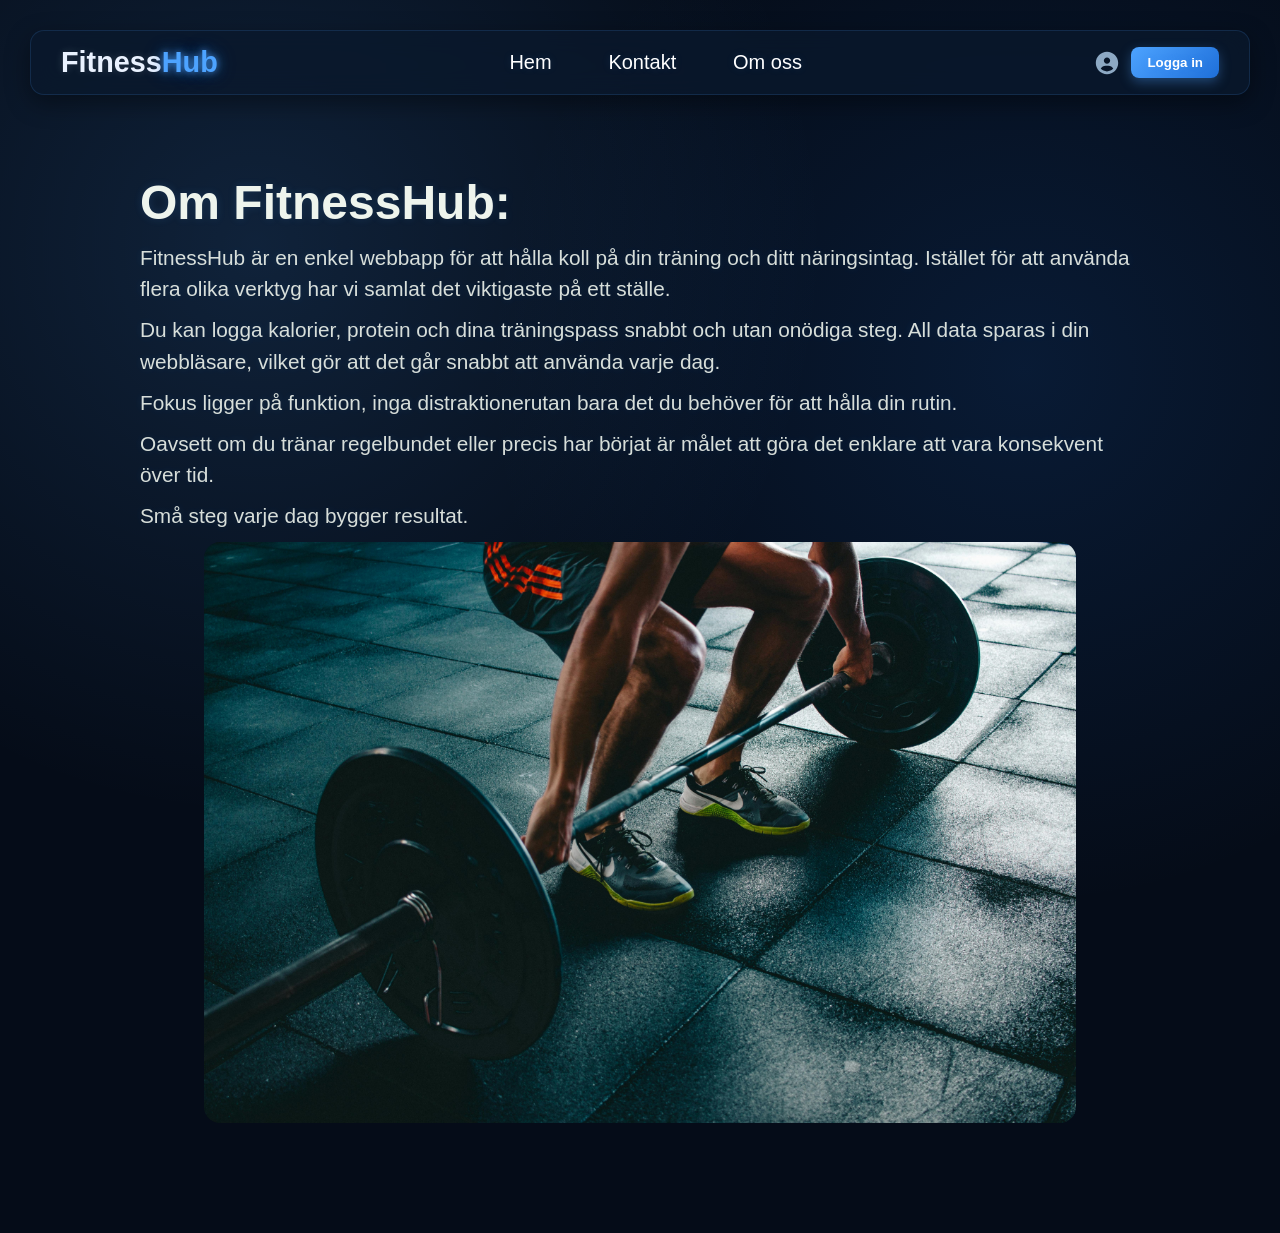
<file: AboutUs.html>
<!DOCTYPE html>
<html lang="sv">
<head>
    <meta charset="UTF-8">
    <meta name="viewport" content="width=device-width, initial-scale=1.0">
    <meta name="description" content="Track your daily workouts and macronutrient intakes with this simple fitness website. Set goals and view your progress over time. Spåra dina dagliga träningspass och näringsintag med denna simpla fitnesswebbsida. Sätt dina mål och granska din utveckling över tid">
    <title>Om oss - FitnessHub</title>
    <link rel="stylesheet" href="style.css">
</head>
<body>

<header class="fh-navbar">
    <div class="fh-navbar__left">
        <a href="Index.html" class="fh-navbar__title">
            Fitness<span class="fh-highlight">Hub</span>
        </a>
    </div>

    <nav class="fh-navbar__menu" id="fhNavMenu">
        <a href="Index.html" class="fh-navbar__link">Hem</a>
        <a href="contact.html" class="fh-navbar__link">Kontakt</a>
        <a href="AboutUs.html" class="fh-navbar__link">Om oss</a>
    </nav>

    <div class="fh-navbar__right">
        <svg xmlns="http://www.w3.org/2000/svg" viewBox="0 0 640 640"><!--!Font Awesome Free v7.2.0 by @fontawesome - https://fontawesome.com License - https://fontawesome.com/license/free Copyright 2026 Fonticons, Inc.--><path d="M463 448.2C440.9 409.8 399.4 384 352 384L288 384C240.6 384 199.1 409.8 177 448.2C212.2 487.4 263.2 512 320 512C376.8 512 427.8 487.3 463 448.2zM64 320C64 178.6 178.6 64 320 64C461.4 64 576 178.6 576 320C576 461.4 461.4 576 320 576C178.6 576 64 461.4 64 320zM320 336C359.8 336 392 303.8 392 264C392 224.2 359.8 192 320 192C280.2 192 248 224.2 248 264C248 303.8 280.2 336 320 336z"/></svg>        <button class="fh-navbar__login-btn">Logga in</button>
    </div>

    <div class="fh-navbar__hamburger" id="fhHamburger">
        <svg xmlns="http://www.w3.org/2000/svg" viewBox="0 0 640 640">
            <path d="M64 160C64 142.3 78.3 128 96 128L480 128C497.7 128 512 142.3 512 160C512 177.7 497.7 192 480 192L96 192C78.3 192 64 177.7 64 160zM128 320C128 302.3 142.3 288 160 288L544 288C561.7 288 576 302.3 576 320C576 337.7 561.7 352 544 352L160 352C142.3 352 128 337.7 128 320zM512 480C512 497.7 497.7 512 480 512L96 512C78.3 512 64 497.7 64 480C64 462.3 78.3 448 96 448L480 448C497.7 448 512 462.3 512 480z"/>
        </svg>
    </div>
</header>

<main class="about-page">
    <section class="about-content">
        <h1>Om FitnessHub:</h1>

        <p>
            FitnessHub är en enkel webbapp för att hålla koll på din träning och ditt näringsintag.
            Istället för att använda flera olika verktyg har vi samlat det viktigaste på ett ställe.
        </p>

        <p>
            Du kan logga kalorier, protein och dina träningspass snabbt och utan onödiga steg.
            All data sparas i din webbläsare, vilket gör att det går snabbt att använda varje dag.
        </p>

        <p>
            Fokus ligger på funktion, inga distraktionerutan bara det du behöver
            för att hålla din rutin.
        </p>

        <p>
            Oavsett om du tränar regelbundet eller precis har börjat är målet att göra det enklare
            att vara konsekvent över tid.
        </p>

        <p>
            Små steg varje dag bygger resultat.
        </p>
    </section>

        <div class="about-image">
            <img src="pexels-victorfreitas-841130.jpg" id="easterEggImage"alt="Gym image">
        </div>
</main>

<div class="loginModal" id="loginModal">
    <div class="modalContent">
        <h2>Logga in</h2>

        <input type="text" id="loginUser" placeholder="Användarnamn" required minlength="3" pattern="[A-Za-zÅÄÖåäö\s]+">
        <input type="password" id="loginPass" placeholder="Lösenord" required minlength="6">

        <div class="modalButtons">
            <button id="loginCancel">Avbryt</button>
            <button id="loginSubmit">Logga in</button>
        </div>

        <p class="loginInfo">Inget konto? Skapas automatiskt vid första inloggningen.</p>
    </div>
</div>

<script src="index.js"></script>
</body>
</html>
</file>
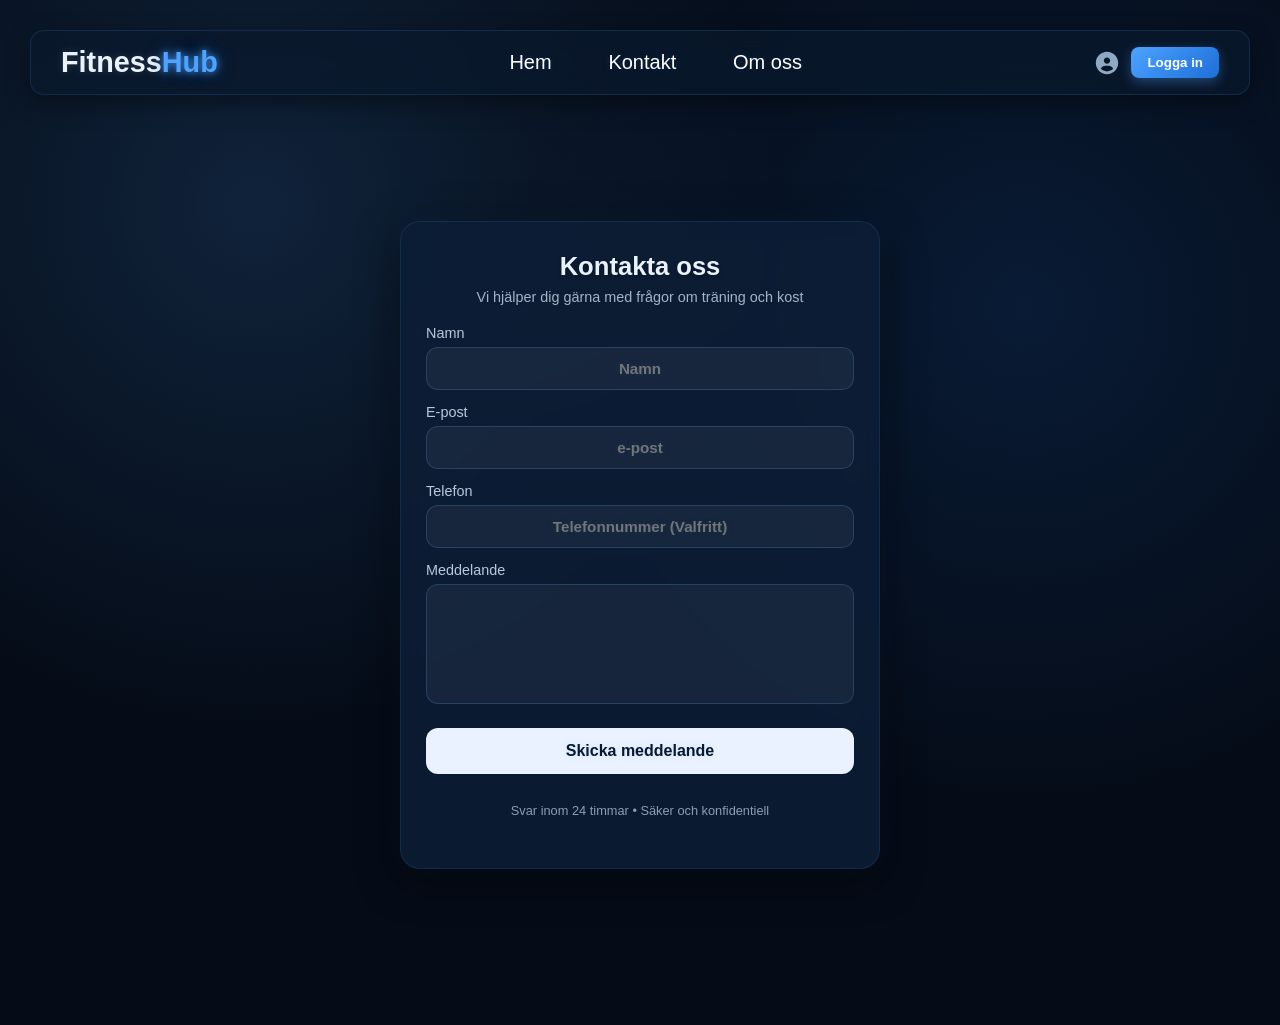
<file: contact.html>
<!DOCTYPE html>
<html lang="sv">
<head>
    <meta charset="UTF-8">
    <meta name="viewport" content="width=device-width, initial-scale=1.0">
    <title>Kontakta oss - Fitness</title>
    <link rel="stylesheet" href="style.css">
    <meta name="description" content="Kontakta oss för frågor om träning, kostplaner och mål.">
</head>
<body>
<header class="fh-navbar">
    <div class="fh-navbar__left">
        <a href="Index.html" class="fh-navbar__title">
            Fitness<span class="fh-highlight">Hub</span>
        </a>
    </div>

    <nav class="fh-navbar__menu" id="fhNavMenu">
        <a href="Index.html" class="fh-navbar__link">Hem</a>
        <a href="contact.html" class="fh-navbar__link">Kontakt</a>
        <a href="AboutUs.html" class="fh-navbar__link">Om oss</a>
    </nav>

    <div class="fh-navbar__right">
        <svg xmlns="http://www.w3.org/2000/svg" viewBox="0 0 640 640"><!--!Font Awesome Free v7.2.0 by @fontawesome - https://fontawesome.com License - https://fontawesome.com/license/free Copyright 2026 Fonticons, Inc.--><path d="M463 448.2C440.9 409.8 399.4 384 352 384L288 384C240.6 384 199.1 409.8 177 448.2C212.2 487.4 263.2 512 320 512C376.8 512 427.8 487.3 463 448.2zM64 320C64 178.6 178.6 64 320 64C461.4 64 576 178.6 576 320C576 461.4 461.4 576 320 576C178.6 576 64 461.4 64 320zM320 336C359.8 336 392 303.8 392 264C392 224.2 359.8 192 320 192C280.2 192 248 224.2 248 264C248 303.8 280.2 336 320 336z"/></svg>        <button class="fh-navbar__login-btn">Logga in</button>
    </div>

    <div class="fh-navbar__hamburger" id="fhHamburger">
        <svg xmlns="http://www.w3.org/2000/svg" viewBox="0 0 640 640">
            <path d="M64 160C64 142.3 78.3 128 96 128L480 128C497.7 128 512 142.3 512 160C512 177.7 497.7 192 480 192L96 192C78.3 192 64 177.7 64 160zM128 320C128 302.3 142.3 288 160 288L544 288C561.7 288 576 302.3 576 320C576 337.7 561.7 352 544 352L160 352C142.3 352 128 337.7 128 320zM512 480C512 497.7 497.7 512 480 512L96 512C78.3 512 64 497.7 64 480C64 462.3 78.3 448 96 448L480 448C497.7 448 512 462.3 512 480z"/>
        </svg>
    </div>
</header>

    <main class="center-container">
        <section class="workout-card contact-card">
            <h1 class="title">Kontakta oss</h1>
            <p>Vi hjälper dig gärna med frågor om träning och kost</p>
            <form class="contact-form" method="POST" action="#">
                <div class="form-group">
                    <label for="name">Namn</label>
                    <input type="text" id="name" name="name" placeholder="Namn" required minlength="2" pattern="[A-Za-zÅÄÖåäö\s]+">
                </div>

                <div class="form-group">
                    <label for="email">E-post</label>
                    <input type="email" id="email" name="email" placeholder="e-post" required>
                </div>

                <div class="form-group">
                    <label for="phone">Telefon</label>
                    <input type="tel" id="phone" name="phone" placeholder="Telefonnummer (Valfritt)" pattern="^\+?\d{7,15}$">
                </div>

                <div class="form-group">
                    <label for="message">Meddelande</label>
                    <textarea id="message" name="message" required></textarea>
                </div>

                <button class="btn submit-btn" type="submit">Skicka meddelande</button>

                <p class="contact-footer">
                Svar inom 24 timmar • Säker och konfidentiell
                </p>
            </form>
        </section>
    </main>

    <div class="loginModal" id="loginModal">
    <div class="modalContent">
        <h2>Logga in</h2>

        <input type="text" id="loginUser" placeholder="Användarnamn" required minlength="4" pattern="[A-Za-zÅÄÖåäö\s]+">
        <input type="password" id="loginPass" placeholder="Lösenord" required minlength="6">

        <div class="modalButtons">
            <button id="loginCancel">Avbryt</button>
            <button id="loginSubmit">Logga in</button>
        </div>

        <p class="loginInfo">Inget konto? Skapas automatiskt vid första inloggningen.</p>
    </div>
</div>
<script src="index.js"></script>
</body>
</html>
</file>
<file: style.css>
*{
    /*Återställer browser-styling och applicerar egna stilinställningar*/
    margin: 0;
    padding: 0;
    gap: 0;
    box-sizing: border-box;
    font-family: Arial, Helvetica, sans-serif;
    text-shadow: 0 0 8px rgba(77,163,255,0.15);
}

:root {
    /*Standardvariabler för färger*/
    --bg-darkest: #081A2F;
    --bg-card: #0E2A47; 
    --bg-inner: #0C223A; 

    --accent-light: #63B3FF;
    --accent-mid: #4DA3FF; 
    --accent-strong: #1E6FD9;

    --text-lightest: #EAF2FF;
}

 /*Tar bort pilarna från number-inputfälten*/
input[type="number"]::-webkit-outer-spin-button,
input[type="number"]::-webkit-inner-spin-button {
    -webkit-appearance: none;
    margin: 0;
}

input[type="number"] {
    -moz-appearance: textfield;
}

body{
    font-family: Arial, Helvetica, sans-serif;
    background: radial-gradient(circle at 20% 20%, rgba(77,163,255,0.15), transparent 40%),
                radial-gradient(circle at 80% 30%, rgba(30,111,217,0.15), transparent 40%),
                #050C18;

    color: #EAF2FF;
    border-radius: 20px;
    padding: 30px;
    margin:0;
}

main {
    display: flex;
    justify-content: center;
    align-items: center;
    flex-direction: column;
    min-height: 100vh;
    padding: 20px 0;
    margin: 50px;
}

h2{
    margin:0;
    color: #EEF4ED;
    font-weight: 600;
}

button {
    padding: 10px 16px;
    border-radius: 10px;
    border: none;
    background: var(--accent-mid);
    color: white;
    font-weight: bold;
    cursor: pointer;
    transition: all 0.2s ease;
}

button:hover {
    transform: translateY(-2px);
}


button:active {
    transform: translateY(1px);
}

input {
    padding: 10px;
    border-radius: 10px;
    border: 1px solid var(--accent-mid);
    background: #0C223A;
    color: var(--text-lightest);
    text-align: center;
    font-weight: bold;
}
    
/*Följande styling är för nav-baren*/
.fh-navbar {
    display: flex;
    justify-content: space-between;
    align-items: center;
    padding: 15px 30px;
    background: rgba(10, 25, 45, 0.75);
    backdrop-filter: blur(12px);
    border: 1px solid rgba(77, 163, 255, 0.15);
    box-shadow: 0 8px 25px rgba(0,0,0,0.4);
    position: relative;
    font-family: Arial, Helvetica, sans-serif;
    border-radius: 14px;
}

.fh-navbar__title {
    font-size: 1.8rem;
    font-weight: 700;
    color: #EEF4ED;
    text-decoration: none;
    color: inherit;      
 
    text-shadow: 0 0 8px rgba(255, 255, 255, 0.15);
}

.fh-highlight {
    color: #4DA3FF;
        text-shadow:
        0 0 6px rgba(77, 163, 255, 0.6),
        0 0 12px rgba(77, 163, 255, 0.5),
        0 0 20px rgba(30, 111, 217, 0.4);
}

.fh-navbar__menu {
    display: flex;
    gap: 20px;
}

.fh-navbar__link {
    text-decoration: none;
    color: white;
    transition: 0.3s;
    font-size: 1.25rem;
    margin: 0 1.15rem;
    position: relative;
}

.fh-navbar__link::after {
    content: "";
    position: absolute;
    left: 0;
    bottom: -4px;
    width: 0%;
    height: 2px;
    background: linear-gradient(90deg, #4DA3FF, #63B3FF);
    transition: 0.3s;
}

.fh-navbar__link:hover::after {
    width: 100%;
}

.fh-navbar__link:hover {
    color: rgb(141, 169, 196);
}

.fh-navbar__right {
    display: flex;
    flex-direction: row; 
    align-items: center;
    gap: 10px; 
}

.fh-navbar__logo {
    width: 40px;
    margin-bottom: 5px;
}

.fh-navbar__login-btn {
    background: linear-gradient(135deg, #4DA3FF, #1E6FD9);
    color: white;
    border: none;
    padding: 8px 16px;
    border-radius: 8px;
    cursor: pointer;
    font-weight: 600;

    box-shadow: 0 4px 12px rgba(77, 163, 255, 0.35);
    transition: all 0.25s ease;
}

.fh-navbar__login-btn:hover {
    transform: translateY(-2px);
    box-shadow: 0 6px 18px rgba(77, 163, 255, 0.5);
}

.fh-navbar__right svg {
    width: 28px;
    height: 28px;
    fill: #8DA9C4;
    cursor: pointer;
    transition: 0.2s ease;
}

.fh-navbar__right svg:hover {
    fill: #EEF4ED;
    transform: scale(1.1);
}

.fh-navbar__login-btn:hover {
    background-color: rgb(141, 169, 196);
}

.fh-navbar__hamburger {
    display: none;
    font-size: 24px;
    cursor: pointer;
}

.fh-navbar__login-btn {
    background: linear-gradient(135deg, #4DA3FF, #1E6FD9);
}

.fh-navbar__login-btn:hover {
    background: linear-gradient(135deg, #63B3FF, #1E6FD9);
}

/*Följande styling är för mätarna*/
.meters{
    display:flex;
    flex-direction: column;
    gap:80px;
    width: 100%;
    margin: 50px;
}

.calMeter,
.proteinMeter{
    display:flex;
    flex-direction:column;
    align-items:center;
    gap: 25px;
}

.calMeter-header,
.proteinMeter-header {
    display: flex;
    align-items: center;
    justify-content: flex-end;
    position: relative;
    width: 100%;
    max-width: 300px;
}

.calMeter-header h2,
.proteinMeter-header h2 {
    position: absolute;
    left: 50%;
    transform: translateX(-50%);
    margin: 0;
}

.meterCircle {
    width: 300px;
    height: 300px;
    border-radius: 50%;
    display: flex;
    align-items: center;
    justify-content: center;
    position: relative;

    background: #0C223A;

    box-shadow: 
        0 0 30px rgba(77, 163, 255, 0.25),
        inset 0 0 20px rgba(0,0,0,0.4);

    transition: background 0.8s ease;
}

.meterCircle::after {
    content: "";
    position: absolute;
    width: 72%;
    height: 72%;
    background: #081A2F;
    border-radius: 50%;

    box-shadow: inset 0 0 15px rgba(0,0,0,0.6);
}

.meterValue {
    position: relative;
    font-size: 2rem;
    font-weight: bold;
}

.meterControls form{
    display:flex;
    gap:10px;
}

.meterText {
    position: absolute;
    color: var(--text-lightest);
    top: 50%;
    left: 50%;
    transform: translate(-50%, -50%);
    z-index: 2;
    font-size: 2rem;
    font-weight: 600;
    text-align: center;
    transition: color 0.8s ease;
}

.goalBtn {
    width: 60px;
    height: 60px;

    display: flex;
    align-items: center;
    justify-content: center;

    color: #EEF4ED;

    background: transparent;
    border-radius: 50%;

    cursor: pointer;
    transition: all 0.25s ease;
}

.goalBtn:hover {
    background: #0B2545;
}

.goalBtn svg {
    fill: #8DA9C4;
}

.addInput {
    width: 80px;
}

/*Följande styling är för målmodalen*/
.goalModal {
    display: none;
    position: fixed;
    inset: 0;
    background: rgba(0, 0, 0, 0.6);
    justify-content: center;
    align-items: center;
    z-index: 200;
}

.goalModal .modalContent {
    background: rgba(12, 30, 55, 0.92);
    backdrop-filter: blur(12px);

    padding: 30px;
    border-radius: 20px;

    display: flex;
    flex-direction: column;
    align-items: center;
    gap: 16px;

    min-width: 280px;
    max-width: 90%;

    border: 1px solid rgba(99, 179, 255, 0.15);
    box-shadow:
        0 10px 40px rgba(0, 0, 0, 0.6),
        0 0 25px rgba(77, 163, 255, 0.08);
}

.goalModal h3 {
    color: var(--text-lightest);
    font-size: 1.3rem;
}

.goalModal input {
    width: 120px;
    padding: 12px;
    border-radius: 10px;

    border: 1px solid var(--accent-mid);
    background: var(--bg-inner);

    color: var(--text-lightest);
    font-weight: bold;
    text-align: center;

    outline: none;
    transition: 0.2s ease;
}

.goalModal input:focus {
    border-color: var(--accent-light);
    box-shadow: 0 0 10px rgba(77, 163, 255, 0.25);
}

.goalModal .modalButtons {
    display: flex;
    gap: 10px;
    width: 100%;
}

.goalModal .modalButtons button {
    flex: 1;
    padding: 10px;
    border-radius: 10px;
    border: none;
    font-weight: 600;
    cursor: pointer;
    transition: all 0.2s ease;
}

.goalModal .modalButtons button:first-child {
    background: rgba(141, 169, 196, 0.2);
    color: var(--text-lightest);
    border: 1px solid rgba(141, 169, 196, 0.4);
}

.goalModal .modalButtons button:first-child:hover {
    background: rgba(141, 169, 196, 0.35);
}

.goalModal .modalButtons button:last-child {
    background: linear-gradient(135deg, var(--accent-mid), var(--accent-strong));
    color: white;
    box-shadow: 0 4px 12px rgba(77, 163, 255, 0.3);
}

.goalModal .modalButtons button:last-child:hover {
    transform: translateY(-2px);
    box-shadow: 0 6px 18px rgba(77, 163, 255, 0.45);
}

/*Följande styling är för övningsmodalen*/
.exerciseModal {
    display: none;
    position: fixed;
    inset: 0;
    background: rgba(0,0,0,0.5);
    justify-content: center;
    align-items: center;
    z-index: 100;
}

.exerciseModal .modalContent {
    width: 50%;
    background: rgba(12, 30, 55, 0.92);
    padding: 30px;
    border-radius: 20px;
    display: flex;
    flex-direction: column;
    gap: 12px;
}

.exerciseModal input {
    width: 100%;
    padding: 12px;
    font-size: 1rem;
}

/*Följande styling är för finishmodalen*/
.finishModal {
    display: none;
    position: fixed;
    inset: 0;
    background: rgba(0,0,0,0.6);
    justify-content: center;
    align-items: center;
    z-index: 300;
}

.finishContent {
    background: rgba(12, 30, 55, 0.92);
    backdrop-filter: blur(12px);

    padding: 30px;
    border-radius: 20px;

    text-align: center;

    min-width: 280px;
    max-width: 90%;

    border: 1px solid rgba(99, 179, 255, 0.15);
    box-shadow:
        0 10px 40px rgba(0, 0, 0, 0.6),
        0 0 25px rgba(77, 163, 255, 0.08);
}

.finishTitle {
    font-size: 1.6rem;
    margin-bottom: 10px;
    color: var(--text-lightest);
}

#finishMessage {
    margin-bottom: 20px;
    color: var(--accent-light);
    font-weight: 500;
}

.finishContent button {
    padding: 12px 18px;
    border-radius: 10px;
    border: none;

    font-weight: 600;
    cursor: pointer;

    background: linear-gradient(135deg, var(--accent-mid), var(--accent-strong));
    color: white;

    box-shadow: 0 4px 12px rgba(77, 163, 255, 0.3);
    transition: all 0.2s ease;
}

.finishContent button:hover {
    transform: translateY(-2px);
    box-shadow: 0 6px 18px rgba(77, 163, 255, 0.45);
}

/*Följande styling är för loginmodalen*/
.loginModal {
    display: none;
    position: fixed;
    inset: 0;
    background: rgba(0, 0, 0, 0.6);
    justify-content: center;
    align-items: center;
    z-index: 200;
}

.loginModal .modalContent {
    background: rgba(12, 30, 55, 0.92);
    backdrop-filter: blur(12px);

    padding: 30px;
    border-radius: 20px;

    display: flex;
    flex-direction: column;
    gap: 14px;

    min-width: 300px;
    max-width: 90%;

    border: 1px solid rgba(99, 179, 255, 0.15);
    box-shadow:
        0 10px 40px rgba(0, 0, 0, 0.6),
        0 0 25px rgba(77, 163, 255, 0.08);
}

.loginModal h3 {
    color: var(--text-lightest);
    text-align: center;
    font-size: 1.4rem;
    margin-bottom: 5px;
}

.loginModal input {
    width: 100%;
    padding: 12px;
    border-radius: 10px;

    border: 1px solid var(--accent-mid);
    background: var(--bg-inner);

    color: var(--text-lightest);
    font-weight: bold;
    text-align: center;

    outline: none;
    transition: 0.2s ease;
}

.loginModal input:focus {
    border-color: var(--accent-light);
    box-shadow: 0 0 10px rgba(77, 163, 255, 0.25);
}

.loginModal .modalButtons {
    display: flex;
    gap: 10px;
    margin-top: 5px;
}

.loginModal .modalButtons button {
    flex: 1;
    padding: 10px;

    border-radius: 10px;
    border: none;

    font-weight: 600;
    cursor: pointer;

    transition: all 0.2s ease;
}

#loginCancel {
    background: rgba(141, 169, 196, 0.2);
    color: var(--text-lightest);
    border: 1px solid rgba(141, 169, 196, 0.4);
}

#loginCancel:hover {
    background: rgba(141, 169, 196, 0.35);
}

#loginSubmit {
    background: linear-gradient(135deg, var(--accent-mid), var(--accent-strong));
    color: white;
    box-shadow: 0 4px 12px rgba(77, 163, 255, 0.3);
}

#loginSubmit:hover {
    transform: translateY(-2px);
    box-shadow: 0 6px 18px rgba(77, 163, 255, 0.45);
}

.loginInfo {
    font-size: 0.85rem;
    color: var(--accent-light);
    text-align: center;
    opacity: 0.85;
    margin-top: 5px;
}

/*Följande styling är för träningsfunktionen*/
.center-container {
    width: 100%;
    max-width: 800px;
    margin: 0 auto;
    align-items: center;
}

.workout-card {
    background: rgba(12, 30, 55, 0.85);
    backdrop-filter: blur(10px);
    border: 1px solid rgba(77,163,255,0.12);
    border-radius: 18px;
    padding: 24px;
    box-shadow:
        0 10px 40px rgba(0,0,0,0.6),
        0 0 25px rgba(77,163,255,0.08);
}

.title {
    margin-bottom: 18px;
    font-weight: 600;
    font-size: 1.4rem;
    color: var(--text-lightest);
    text-shadow: 0 2px 4px rgba(0,0,0,0.2);
}

.layout-row {
    display: flex;
    flex-direction: row;
    gap: 20px;
}

.exercise-display {
    flex: 2;
    background-color: var(--bg-inner);
    border-radius: 12px;
    min-height: 220px;
    padding: 16px;
    box-shadow: inset 0 4px 10px rgba(0,0,0,0.15);
}

.ex-item {
    background: linear-gradient(135deg, #63B3FF, #4DA3FF);
    color: #081A2F;
    border: none;
    display: flex;
    align-items: center;
    gap: 12px;
    margin-bottom: 10px;
    padding: 12px 16px;
    border-radius: 8px;
    font-weight: 500;
    box-shadow: 0 4px 12px rgba(77,163,255,0.25);
    transition: transform 0.2s;
}

.ex-item:hover {
    transform: translateY(-2px);
}

.ex-item input[type="checkbox"] {
    accent-color: var(--bg-darkest);
    width: 20px;
    height: 20px;
    cursor: pointer;
}

.action-sidebar {
    flex: 1;
    display: flex;
    flex-direction: column;
    gap: 12px;
}

/*Följande styling är för knappar*/
.btn {
    padding: 12px;
    cursor: pointer;
    font-weight: 600;
    border-radius: 8px;
    border: none;
    transition: all 0.2s ease;
    font-size: 0.95rem;
}

.btn-outline {
    background: transparent;
    border: 2px solid rgba(77,163,255,0.5);
    color: var(--text-lightest);
}

.btn-outline:hover {
    background: rgba(77,163,255,0.15);
    color: var(--bg-darkest);
}

.btn-solid {
    background: var(--text-lightest);
    color: var(--bg-darkest);
    box-shadow: 0 4px 10px rgba(238, 244, 237, 0.2);
}

.btn-solid:hover {
    transform: scale(1.02);
    box-shadow: 0 6px 15px rgba(238, 244, 237, 0.3);
}

/*Följande styling är för inputfält*/
.note-input {
    padding: 12px;
    background-color: var(--bg-inner);
    color: var(--text-lightest);
    border: 1px solid var(--accent-light);
    border-radius: 8px;
    width: 100%;
    outline: none;
    box-sizing: border-box;
}

.note-input::placeholder {
    color: var(--accent-light);
    opacity: 0.7;
}

.note-input:focus {
    border-color: var(--text-lightest);
}

.note-input:focus {
    border-color: var(--text-lightest);
}

/*Följande styling är för diagrammet*/
.diagram {
    max-width: 800px;
    margin: 40px auto;
    background: var(--bg-card);
    border-radius: 16px;
    padding: 20px;
    box-shadow: 0 10px 30px rgba(0,0,0,0.4);
    border: 1px solid rgba(99, 179, 255, 0.1);
}

#statsChart {
    width: 100%;
    height: 300px;
}

/*Följande styling är för om oss sidan*/
.about-page {
    display: flex;
    justify-content: center;
    padding: 30px 15px;
    flex-direction: column;
}

.about-content {
    max-width: 1000px;
    width: 100%;
}

.about-content h1 {
    font-size: 3rem;
    margin-bottom: 12px;
    color: #EEF4ED;
}

.about-content p {
    font-size: 1.3rem;
    line-height: 1.5; 
    margin-bottom: 10px; 
    color: #EEF4ED; 
    opacity: 0.9; 
}

.about-layout {
    display: flex;
    align-items: center;
    gap: 40px;
}

.about-text {
    flex: 1;
}

.about-image {
    flex: 1;
    display: flex;
    justify-content: center;
}

.about-image img {
    width: 80%;
    object-fit: cover;
    object-position: center top;
    border-radius: 16px;
}

/*Följande styling är för kontakt sidan*/
.contact-card {
    max-width: 800px;
    width: 60%;
    margin: 40px auto;
    padding: 30px 25px;
    border-radius: 20px;
    text-align: center;
}

.contact-card .title {
    font-size: 1.6rem;
    margin-bottom: 8px;
}

.contact-card p {
    font-size: 0.9rem;
    opacity: 0.7;
    margin-bottom: 20px;
}

.contact-form {
    display: flex;
    flex-direction: column;
    gap: 14px;
}

.form-group {
    display: flex;
    flex-direction: column;
    align-items: flex-start;
    text-align: left;
    gap: 6px;
    width: 100%;
}

.form-group label {
    font-size: 0.9rem;
    color: var(--text-lightest);
    opacity: 0.8;
}

.contact-form input,
.contact-form textarea {
    width: 100%;
    padding: 12px;
    border-radius: 12px;
    border: 1px solid rgba(99,179,255,0.2);
    background: rgba(255,255,255,0.05);
    color: var(--text-lightest);
    font-size: 0.95rem;
    outline: none;
    transition: 0.2s;
}

.contact-form input:focus,
.contact-form textarea:focus {
    border-color: var(--accent-light);
    box-shadow: 0 0 10px rgba(77,163,255,0.25);
}

.contact-form textarea {
    min-height: 120px;
    resize: none;
}

.submit-btn {
    margin-top: 10px;
    padding: 14px;
    border-radius: 12px;
    font-size: 1rem;
    font-weight: 600;
    background: var(--text-lightest);
    color: var(--bg-darkest);
    transition: 0.2s;
}

.submit-btn:hover {
    transform: translateY(-2px);
    box-shadow: 0 6px 18px rgba(238,244,237,0.3);
}

.contact-card .contact-footer {
    margin-top: 15px;
    font-size: 0.8rem;
    opacity: 0.6;
}

/*Responsivitet för olika skärmstorlekar*/
@media (min-width: 750px) {
    .meters {
        flex-direction: row;
        justify-content: center;
        align-items: flex-start;
        gap: 100px;
    }

    .calMeter,
    .proteinMeter {
        flex: 1;
        max-width: 350px;
    }
}

@media (max-width: 768px) {

    .fh-navbar__menu {
    position: absolute;
    top: 70px;
    left: 0;
    width: 100%;
    background: rgb(19, 49, 92);
    flex-direction: column;
    align-items: center;
    display: none;
    }

    .fh-navbar__menu.active {
        display: flex;
    }

    .fh-navbar__hamburger {
        display: block;
    }

     .layout-row {
        flex-direction: column;
    }

    .action-sidebar {
        width: 100%;
    }

    .btn {
        width: 100%;
    }

    body {
        padding: 15px;
    }

    main {
        margin: 10px;
        padding: 20px;
    }

    .diagram {
        margin: 20px 0;
        padding: 15px;
    }

    input {
        width: 60px;
        padding: 6px;
    }

    .fh-navbar {
        padding: 12px 16px;
        position: relative;
        z-index: 1000;
    }

    .fh-navbar__title {
        font-size: 1.2rem;
    }

    .fh-navbar__right {
        flex-direction: row;
        gap: 10px;
    }

    .fh-navbar__hamburger {
        display: flex;
        align-items: center;
        justify-content: center;
        cursor: pointer;
        z-index: 9999;
    }

    .fh-navbar__hamburger svg {
        width: 32px;
        height: 32px;
        fill: var(--text-lightest);
    }

    .fh-navbar__menu {
        position: absolute;
        top: 60px;
        left: 0;
        width: 100%;

        display: flex;
        flex-direction: column;
        align-items: stretch;

        background: rgba(19, 49, 92, 0.98);
        backdrop-filter: blur(10px);

        border-bottom: 1px solid rgba(238, 244, 237, 0.08);
        box-shadow: 0 10px 30px rgba(0,0,0,0.35);

        padding: 0;

        max-height: 0;
        overflow: hidden;
        opacity: 0;

        transition: all 0.35s ease;
    }

    .fh-navbar__menu.active {
        max-height: 320px;
        opacity: 1;
        padding: 10px 0;
    }

    .fh-navbar__link {
        width: 100%;
        padding: 14px 20px;

        display: block;

        font-size: 1.05rem;
        color: var(--text-lightest);
        text-decoration: none;

        border-left: 3px solid transparent;

        transition: all 0.2s ease;
    }

    .fh-navbar__link:hover {
        background: rgba(141, 169, 196, 0.15);
        border-left: 3px solid var(--accent-light);
        transform: translateX(4px);
    }

    .fh-navbar__link:active {
        transform: scale(0.98);
        background: rgba(141, 169, 196, 0.25);
    }

    .meters {
        gap: 40px;
        margin: 40px;
    }

    .calMeter,
    .proteinMeter {
        gap: 20px;
    }
}
</file>
